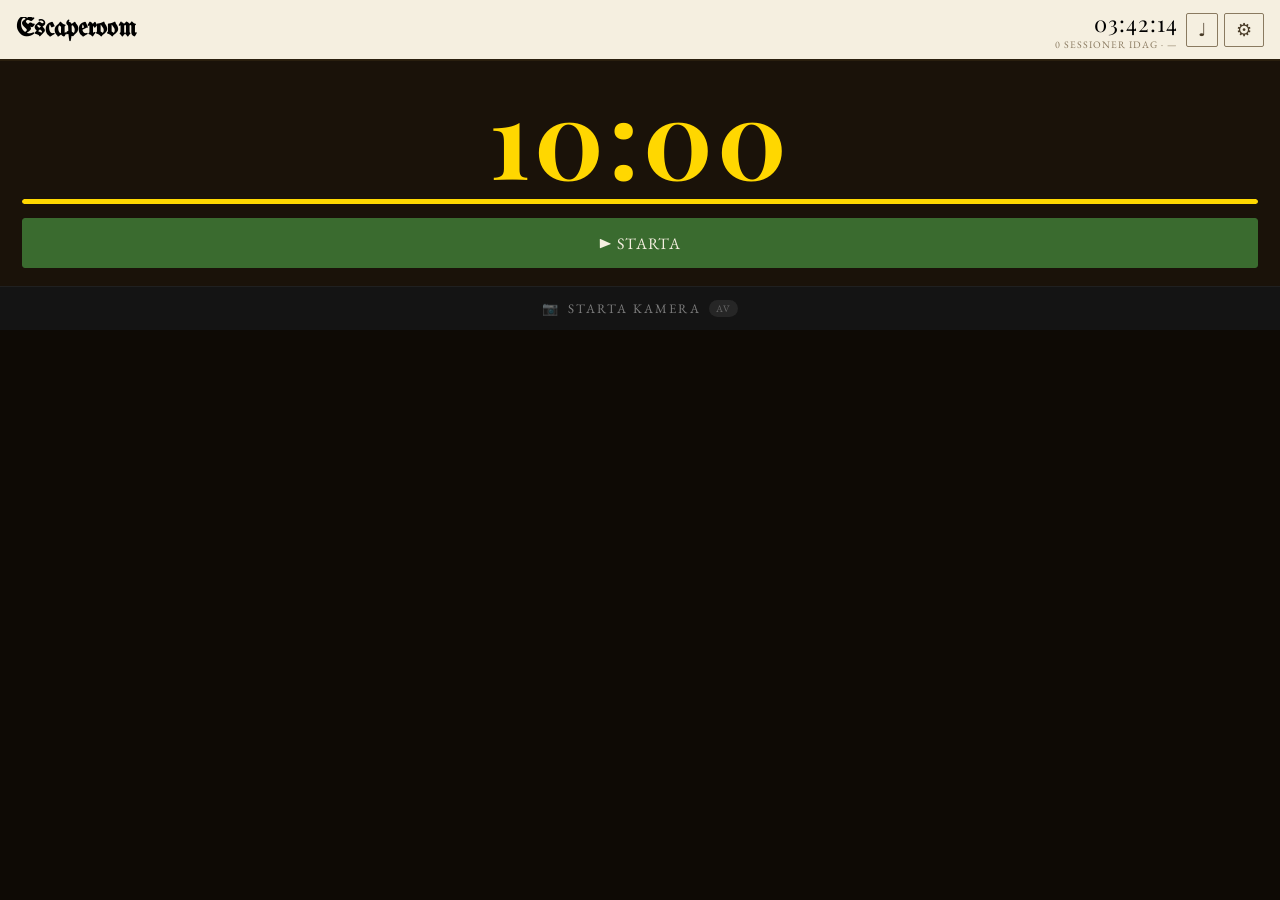
<file: escape.html>
<!DOCTYPE html>
<html lang="sv">
<head>
<meta charset="UTF-8">
<meta name="viewport" content="width=device-width, initial-scale=1.0, user-scalable=no">
<meta name="apple-mobile-web-app-capable" content="yes">
<meta name="apple-mobile-web-app-status-bar-style" content="black-translucent">
<title>Spelvärd — Korpen</title>
<link href="https://fonts.googleapis.com/css2?family=UnifrakturMaguntia&family=Playfair+Display:ital,wght@0,400;0,700;1,400&family=EB+Garamond:ital,wght@0,400;0,600;1,400&display=swap" rel="stylesheet">
<style>
:root {
  --paper: #f5efe0;
  --ink: #1a1209;
  --ink-muted: #4a3c28;
  --ink-faint: #8a7a60;
  --red: #8b1a1a;
  --border: #2a1f0e;
  --bg: #0e0a05;
  --green: #3a6b2f;
  --gold: #ffd700;
}
* { box-sizing: border-box; margin: 0; padding: 0; -webkit-tap-highlight-color: transparent; }
html, body { height: 100%; width: 100%; overflow: hidden; background: var(--bg); font-family: 'EB Garamond', serif; }

.app {
  height: 100vh; height: 100dvh;
  display: flex; flex-direction: column;
}

/* ── HEADER ──────────────────────────── */
.header {
  flex-shrink: 0; background: var(--paper);
  border-bottom: 2px double var(--border);
  padding: 8px 16px;
  display: flex; align-items: center; justify-content: space-between; gap: 8px;
}
.header h1 { font-family: 'UnifrakturMaguntia', cursive; font-size: clamp(16px, 4vw, 26px); line-height: 1; white-space: nowrap; overflow: hidden; text-overflow: ellipsis; }
.header p  { font-size: clamp(8px, 1.8vw, 11px); letter-spacing: 2px; text-transform: uppercase; color: var(--ink-muted); white-space: nowrap; overflow: hidden; text-overflow: ellipsis; }
.header-left { min-width: 0; flex: 1; }
.header-right { text-align: right; flex-shrink: 0; }
#live-clock  { font-family: 'Playfair Display', serif; font-size: clamp(16px, 3.5vw, 22px); letter-spacing: 1px; }
#stats-line  { font-size: clamp(8px, 1.6vw, 10px); letter-spacing: 1px; text-transform: uppercase; color: var(--ink-faint); }

/* ── TIMER ───────────────────────────── */
.timer-wrap {
  flex-shrink: 0; background: var(--ink);
  padding: clamp(12px, 3vw, 20px) clamp(14px, 4vw, 22px) clamp(10px, 2.5vw, 18px);
}
.timer-display {
  font-family: 'Playfair Display', serif;
  font-size: clamp(64px, 18vw, 108px); font-weight: 700; letter-spacing: 4px; line-height: 1;
  text-align: center; color: var(--gold); transition: color 0.4s;
}
.timer-wrap.warning .timer-display { color: #ffaa44; }
.timer-wrap.expired .timer-display {
  color: #fff; font-size: clamp(28px, 8vw, 48px); letter-spacing: 3px;
  animation: throb 0.8s ease-in-out infinite;
}
@keyframes throb { 0%,100%{opacity:1} 50%{opacity:.6} }

.timer-bar-outer { background: rgba(255,255,255,0.1); border-radius: 3px; height: 5px; margin: 10px 0 14px; overflow: hidden; }
.timer-bar-inner { height: 100%; background: var(--gold); border-radius: 3px; transition: width 1s linear, background 0.4s; }
.timer-wrap.warning .timer-bar-inner { background: #ffaa44; }

.timer-btns { display: flex; gap: 8px; flex-wrap: wrap; }
.tb {
  flex: 1; min-height: 50px;
  font-family: 'EB Garamond', serif; font-size: 14px;
  letter-spacing: 1px; text-transform: uppercase;
  border-radius: 3px; cursor: pointer;
  border: 1px solid rgba(255,255,255,0.18);
  background: rgba(255,255,255,0.09); color: var(--paper);
  transition: background 0.1s, transform 0.08s;
}
.tb:active { transform: scale(0.96); background: rgba(255,255,255,0.2); }
.tb.start  { background: var(--green); border-color: var(--green); font-size: 16px; }
.tb.ghost  { background: none; border-color: rgba(255,255,255,0.2); color: rgba(245,239,224,0.5); font-size: 13px; flex: none; padding: 0 18px; }
.tb.end    { background: var(--red); border-color: var(--red); }
.tb.pause  { background: rgba(255,200,0,0.15); border-color: rgba(255,200,0,0.35); color: #ffd; }

/* ── SCROLL ──────────────────────────── */
.scroll-area { flex: 1; overflow-y: auto; -webkit-overflow-scrolling: touch; }

/* ── CAMERA ──────────────────────────── */
.camera-wrap { background: #000; }
#cam-video { width: 100%; max-height: 290px; object-fit: cover; display: block; }
.cam-toggle {
  width: 100%; padding: 13px 16px; background: #141414;
  border: none; border-top: 1px solid rgba(255,255,255,0.05);
  color: rgba(255,255,255,0.45); font-family: 'EB Garamond', serif;
  font-size: 13px; letter-spacing: 2px; text-transform: uppercase;
  cursor: pointer; display: flex; align-items: center; justify-content: center; gap: 8px;
}
.cam-toggle:active { background: #1e1e1e; }
#cam-badge { font-size: 10px; letter-spacing: 1px; padding: 2px 7px; border-radius: 10px; background: rgba(255,255,255,0.08); color: rgba(255,255,255,0.3); }
#cam-badge.live { background: rgba(58,107,47,0.35); color: #8fca80; }


/* ── GEAR BTN (header) ───────────────── */
.gear-btn {
  flex-shrink: 0; background: none;
  border: 1px solid var(--ink-faint); border-radius: 2px;
  font-size: 18px; line-height: 1; padding: 7px 11px;
  cursor: pointer; color: var(--ink-muted); transition: background 0.1s;
  align-self: center;
}
.gear-btn:active  { background: rgba(0,0,0,0.08); }
.gear-btn.playing { color: var(--green); border-color: var(--green); }

/* ── VOLUME ROWS (setup) ─────────────── */
.setup-vol-row { align-items: center; margin-top: -4px; padding-left: 34px; }
.setup-vol-label { font-size: 11px; color: rgba(245,239,224,0.4); letter-spacing: 1px; text-transform: uppercase; min-width: 54px; flex-shrink: 0; }
.setup-vol-slider { flex: 1; accent-color: var(--gold); cursor: pointer; }
.setup-vol-pct { font-size: 11px; color: rgba(245,239,224,0.45); min-width: 36px; text-align: right; flex-shrink: 0; }

/* ── DURATION + TIMED INPUTS (setup) ─── */
.setup-dur-input, .setup-timed-min {
  background: rgba(255,255,255,0.08);
  border: 1px solid rgba(255,255,255,0.15); border-radius: 2px;
  font-family: 'Playfair Display', serif; font-weight: 700;
  color: var(--gold); text-align: center; padding: 6px 8px;
}
.setup-dur-input  { font-size: 28px; width: 74px; }
.setup-timed-min  { font-size: 18px; width: 56px; }
.setup-dur-input:focus, .setup-timed-min:focus { outline: 1px solid rgba(255,215,0,0.4); }

/* ── CLUES ───────────────────────────── */
.clues-wrap { background: var(--paper); padding: 16px 16px 40px; }
.clues-heading {
  font-family: 'Playfair Display', serif; font-size: 12px; font-weight: 700;
  letter-spacing: 3px; text-transform: uppercase; color: var(--ink-muted);
  border-bottom: 1px solid var(--ink-faint); padding-bottom: 6px; margin-bottom: 12px;
}
.clue-grid { display: grid; grid-template-columns: 1fr 1fr; gap: 8px; }
.clue-card {
  background: #eee8d5; border: 1px solid var(--ink-faint);
  border-radius: 4px; padding: 13px 12px 10px; cursor: pointer;
  text-align: left; position: relative;
  transition: background 0.1s, transform 0.08s;
  -webkit-user-select: none; user-select: none;
}
.clue-card:active  { transform: scale(0.97); background: #e0d8c0; }
.clue-card.sent    { background: #d0c8b8; border-color: #9a8a70; }
.clue-card.flash   { background: rgba(255,215,0,0.25); }
.clue-audio-dot    { position: absolute; top: 7px; right: 8px; font-size: 13px; color: var(--ink-faint); display: none; }
.clue-card.has-audio .clue-audio-dot { display: block; }
.clue-num { font-family: 'Playfair Display', serif; font-size: 22px; font-weight: 700; color: var(--red); line-height: 1; }
.clue-card.sent .clue-num { color: var(--ink-faint); }
.clue-lbl { font-size: 13px; color: var(--ink-muted); margin-top: 3px; line-height: 1.3; }
.clue-sent-txt { font-size: 10px; letter-spacing: 1px; text-transform: uppercase; color: var(--ink-faint); margin-top: 5px; }

/* ── AUDIO SETUP OVERLAY ─────────────── */
#audio-setup {
  position: fixed; inset: 0; z-index: 400;
  background: var(--bg); display: none; flex-direction: column;
}
.setup-header {
  background: var(--paper); border-bottom: 2px double var(--border);
  padding: 14px 18px; display: flex; align-items: center; justify-content: space-between;
  flex-shrink: 0;
}
.setup-header h2 { font-family: 'Playfair Display', serif; font-size: 18px; font-style: italic; }
.setup-close {
  background: none; border: 1px solid var(--ink-faint); border-radius: 2px;
  font-family: 'EB Garamond', serif; font-size: 13px; letter-spacing: 1px;
  text-transform: uppercase; color: var(--ink-muted); padding: 6px 14px; cursor: pointer;
}
.setup-scroll { flex: 1; overflow-y: auto; -webkit-overflow-scrolling: touch; padding: 16px; }

.setup-section {
  background: rgba(245,239,224,0.07);
  border: 1px solid rgba(245,239,224,0.12);
  border-radius: 4px; padding: 14px; margin-bottom: 12px;
}
.setup-section-title {
  font-family: 'Playfair Display', serif; font-size: 11px; font-weight: 700;
  letter-spacing: 3px; text-transform: uppercase; color: rgba(245,239,224,0.4);
  margin-bottom: 12px;
}
.setup-row { display: flex; align-items: center; gap: 10px; margin-bottom: 10px; }
.setup-row:last-child { margin-bottom: 0; }
.setup-num {
  font-family: 'Playfair Display', serif; font-size: 18px; font-weight: 700;
  color: var(--red); min-width: 24px; flex-shrink: 0;
}
.setup-label-input {
  flex: 1; background: rgba(255,255,255,0.08);
  border: 1px solid rgba(255,255,255,0.15); border-radius: 2px;
  font-family: 'EB Garamond', serif; font-size: 14px; color: var(--paper);
  padding: 7px 10px; min-width: 0;
}
.setup-label-input:focus { outline: 1px solid rgba(255,215,0,0.4); }
.setup-file-btn {
  flex-shrink: 0; padding: 7px 12px;
  background: rgba(255,255,255,0.07);
  border: 1px solid rgba(255,255,255,0.15); border-radius: 2px;
  font-family: 'EB Garamond', serif; font-size: 12px;
  letter-spacing: 1px; text-transform: uppercase;
  color: rgba(245,239,224,0.6); cursor: pointer; white-space: nowrap;
}
.setup-file-btn:active { background: rgba(255,255,255,0.18); }
.setup-file-btn.loaded { border-color: rgba(58,107,47,0.6); color: #8fca80; }
.setup-file-name {
  font-size: 11px; color: rgba(245,239,224,0.35);
  margin-top: 4px; overflow: hidden; text-overflow: ellipsis; white-space: nowrap;
}

/* ── COUNTDOWN OVERLAY ───────────────── */
#countdown-overlay {
  position: fixed; inset: 0; z-index: 500;
  background: rgba(14,10,5,0.97);
  display: none; flex-direction: column;
  align-items: center; justify-content: center;
}
#countdown-num {
  font-family: 'Playfair Display', serif;
  font-size: clamp(100px, 38vw, 220px); font-weight: 700; line-height: 1;
  color: var(--gold); will-change: transform, opacity;
}
#countdown-num.pop { animation: cdpop 0.85s cubic-bezier(0.22,1,0.36,1) forwards; }
@keyframes cdpop {
  0%   { transform: scale(1.6); opacity: 0; }
  25%  { transform: scale(0.92); opacity: 1; }
  100% { transform: scale(1); opacity: 1; }
}
#countdown-num.go { color: #fff; font-size: clamp(60px, 18vw, 110px); letter-spacing: 8px; animation: gopop 0.5s cubic-bezier(0.22,1,0.36,1) forwards; }
@keyframes gopop {
  0%   { transform: scale(1.3); opacity: 0; }
  100% { transform: scale(1); opacity: 1; }
}

/* ── LAST SESSION ────────────────────── */
.last-panel {
  padding: 16px 18px;
  border-bottom: 1px solid rgba(245,239,224,0.07);
}
.last-heading {
  font-family: 'Playfair Display', serif; font-size: 10px;
  letter-spacing: 3px; text-transform: uppercase;
  color: rgba(245,239,224,0.3); margin-bottom: 10px;
}
.last-outcome {
  font-family: 'Playfair Display', serif; font-size: 22px;
  font-style: italic; margin-bottom: 6px;
}
.last-outcome.escaped { color: #4a8c3f; }
.last-outcome.failed  { color: var(--red); }
.last-details { display: flex; gap: 18px; flex-wrap: wrap; }
.last-detail  { font-size: 13px; color: rgba(245,239,224,0.45); }

/* ── OUTCOME OVERLAY ─────────────────── */
#outcome-overlay {
  position: fixed; inset: 0; z-index: 300;
  background: rgba(14,10,5,0.93);
  display: none; flex-direction: column;
  align-items: center; justify-content: center;
  gap: 18px; padding: 24px;
}
#outcome-overlay h2 {
  font-family: 'Playfair Display', serif; font-size: 28px;
  color: var(--paper); font-style: italic; text-align: center;
}
.outcome-row { display: flex; gap: 14px; flex-wrap: wrap; justify-content: center; }
.outcome-btn {
  min-width: 160px; padding: 18px 20px;
  font-family: 'EB Garamond', serif; font-size: 15px;
  letter-spacing: 2px; text-transform: uppercase;
  border-radius: 4px; cursor: pointer; border: none; transition: opacity 0.1s;
}
.outcome-btn:active { opacity: 0.8; }
.outcome-btn.escaped { background: var(--green); color: var(--paper); }
.outcome-btn.failed  { background: var(--red);   color: var(--paper); }
.outcome-cancel {
  background: none; border: 1px solid rgba(245,239,224,0.2); border-radius: 3px;
  font-family: 'EB Garamond', serif; font-size: 13px; letter-spacing: 2px;
  text-transform: uppercase; color: rgba(245,239,224,0.4); padding: 10px 28px; cursor: pointer;
}
.outcome-cancel:active { background: rgba(255,255,255,0.08); }

/* ── TOAST ───────────────────────────── */
#toast {
  position: fixed; bottom: 20px; left: 50%;
  transform: translateX(-50%) translateY(80px);
  background: var(--ink); color: var(--paper);
  font-family: 'EB Garamond', serif; font-size: 14px; letter-spacing: 1px;
  padding: 10px 22px; border-radius: 3px; transition: transform 0.22s;
  pointer-events: none; z-index: 600; white-space: nowrap;
}
#toast.show { transform: translateX(-50%) translateY(0); }
</style>
</head>
<body>

<div class="app">

  <!-- HEADER -->
  <header class="header">
    <div class="header-left">
      <h1 id="hdr-title-el">Escaperoom</h1>
      <p id="hdr-sub-el"></p>
    </div>
    <div class="header-right">
      <div id="live-clock"></div>
      <div id="stats-line"></div>
    </div>
    <div style="display:flex;gap:6px">
      <button class="gear-btn" id="bg-btn" onclick="toggleBgMusic()" title="Bakgrundsmusik">♩</button>
      <button class="gear-btn" onclick="openSetup()" title="Inställningar">⚙</button>
    </div>
  </header>

  <!-- TIMER -->
  <div class="timer-wrap" id="timer-wrap">
    <div class="timer-display" id="timer-display">10:00</div>
    <div class="timer-bar-outer"><div class="timer-bar-inner" id="timer-bar" style="width:100%"></div></div>
    <div class="timer-btns">
      <!-- Pre-session -->
      <div id="pre-btns" style="display:flex;gap:8px;width:100%">
        <button class="tb start" onclick="beginCountdown()">▶ Starta</button>
      </div>
      <!-- Active session -->
      <div id="active-btns" style="display:none;gap:8px;width:100%;flex-wrap:wrap">
        <button class="tb pause" id="pause-btn" onclick="togglePause()">⏸ Pausa</button>
        <button class="tb" onclick="addTime(2)">+2 min</button>
        <button class="tb" onclick="addTime(5)">+5 min</button>
        <button class="tb end" onclick="confirmEnd()">✓ Avsluta</button>
      </div>
    </div>
  </div>

  <!-- SCROLL AREA -->
  <div class="scroll-area">

    <!-- KAMERA -->
    <div class="camera-wrap">
      <video id="cam-video" autoplay playsinline muted style="display:none"></video>
      <button class="cam-toggle" onclick="toggleCamera()">
        <span>📷</span>
        <span id="cam-lbl">Starta kamera</span>
        <span id="cam-badge">AV</span>
      </button>
    </div>

    <!-- SENASTE SPELET -->
    <div id="last-session-wrap"></div>

    <!-- LEDTRÅDAR -->
    <div class="clues-wrap" id="clues-wrap" style="display:none">
      <div class="clues-heading">Ledtrådar</div>
      <div class="clue-grid" id="clue-grid"></div>
    </div>

  </div>
</div>

<!-- AUDIO SETUP OVERLAY -->
<div id="audio-setup">
  <div class="setup-header">
    <h2>Ljud &amp; ledtrådar</h2>
    <button class="setup-close" onclick="closeSetup()">Klar</button>
  </div>
  <div class="setup-scroll">

    <!-- Rubrik -->
    <div class="setup-section">
      <div class="setup-section-title">Rubrik</div>
      <div class="setup-row">
        <input class="setup-label-input" id="hdr-title" placeholder="Titel…" maxlength="40"
          oninput="document.querySelector('.header h1').textContent=this.value||'Spelvärd';saveHeader()">
      </div>
      <div class="setup-row">
        <input class="setup-label-input" id="hdr-sub" placeholder="Undertitel…" maxlength="60"
          oninput="document.querySelector('.header p').textContent=this.value;saveHeader()">
      </div>
    </div>

    <!-- Speltid -->
    <div class="setup-section">
      <div class="setup-section-title">Speltid</div>
      <div class="setup-row" style="align-items:center;gap:12px">
        <input type="number" id="dur-input" class="setup-dur-input" min="1" max="99" value="10"
          oninput="setDuration(+this.value)">
        <span style="font-size:14px;color:rgba(245,239,224,0.5);letter-spacing:1px;text-transform:uppercase">minuter</span>
      </div>
    </div>

    <!-- Bakgrundsmusik -->
    <div class="setup-section">
      <div class="setup-section-title">Bakgrundsmusik</div>
      <div class="setup-row">
        <div style="flex:1">
          <button class="setup-file-btn" id="bg-pick-btn" onclick="pickBgMusic()" style="width:100%">Välj ljudfil…</button>
          <div class="setup-file-name" id="bg-file-name">Ej vald</div>
        </div>
      </div>
      <div class="setup-row setup-vol-row">
        <span class="setup-vol-label">Volym</span>
        <input type="range" class="setup-vol-slider" id="bg-vol-slider" min="0" max="100" value="80"
          oninput="bgAudio.volume=bgVolume=this.value/100;document.getElementById('bg-vol-pct').textContent=this.value+'%';saveVolumes()">
        <span class="setup-vol-pct" id="bg-vol-pct">80%</span>
      </div>
    </div>

    <!-- Startljud -->
    <div class="setup-section">
      <div class="setup-section-title">Startljud</div>
      <div class="setup-row">
        <div style="flex:1">
          <button class="setup-file-btn" id="start-pick-btn" onclick="pickStartSound()" style="width:100%">Välj ljudfil…</button>
          <div class="setup-file-name" id="start-file-name">Ej vald</div>
        </div>
      </div>
      <div class="setup-row setup-vol-row">
        <span class="setup-vol-label">Volym</span>
        <input type="range" class="setup-vol-slider" id="start-vol-slider" min="0" max="100" value="100"
          oninput="startAudio.volume=startVolume=this.value/100;document.getElementById('start-vol-pct').textContent=this.value+'%';saveVolumes()">
        <span class="setup-vol-pct" id="start-vol-pct">100%</span>
      </div>
    </div>

    <!-- Tidsinställda ljud -->
    <div class="setup-section">
      <div class="setup-section-title">Tidsinställda ljud</div>
      <div id="setup-timed"></div>
    </div>

    <!-- Ledtrådar -->
    <div class="setup-section">
      <div class="setup-section-title">Ledtrådar</div>
      <div id="setup-clues"></div>
    </div>

  </div>
</div>

<!-- NEDRÄKNING -->
<div id="countdown-overlay">
  <div id="countdown-num"></div>
</div>

<!-- UTFALL -->
<div id="outcome-overlay">
  <h2>Klarade gruppen?</h2>
  <div class="outcome-row">
    <button class="outcome-btn escaped" onclick="endSession('escaped')">Ja — de tog sig ut!</button>
    <button class="outcome-btn failed"  onclick="endSession('failed')">Nej — misslyckades</button>
  </div>
  <button class="outcome-cancel" onclick="cancelEnd()">Avbryt</button>
</div>

<div id="toast"></div>

<!-- Dolda file inputs -->
<input type="file" id="bg-input"    accept=".mp3,.m4a,.aac,.wav,.ogg,.flac,.opus,.aiff" style="display:none">
<input type="file" id="start-input" accept=".mp3,.m4a,.aac,.wav,.ogg,.flac,.opus,.aiff" style="display:none">
<input type="file" id="clue-input"  accept=".mp3,.m4a,.aac,.wav,.ogg,.flac,.opus,.aiff" style="display:none">
<input type="file" id="timed-input" accept=".mp3,.m4a,.aac,.wav,.ogg,.flac,.opus,.aiff" style="display:none">

<script>
// ── KONSTANTER ───────────────────────────────────
const WARN_MS      =  3 * 60 * 1000;
const N_CLUES      = 5;
const N_TIMED      = 3;
const STATS_KEY    = 'korpen_escape_stats_v2';
const LABELS_KEY   = 'korpen_escape_labels_v2';
const DURATION_KEY = 'korpen_escape_duration_v1';
const TIMED_KEY    = 'korpen_timed_v1';
const LAST_KEY     = 'korpen_escape_last_v1';

let durationMin  = 10;
let lastSession  = (() => { try { return JSON.parse(localStorage.getItem(LAST_KEY)); } catch(e) {} return null; })();

// ── STATE ────────────────────────────────────────
let running = false, paused = false;
let pausedMs = 0, resumedAt = null, extraMs = 0;
let timerIv = null, warnedAt3 = false;
let camStream = null;

const bgAudio = new Audio();
bgAudio.loop   = true;
bgAudio.volume = 0.8;
let bgReady    = false;
let bgFileName = null;

const startAudio = new Audio();
let startReady   = false;
let startVolume  = 1.0;
let startFileName = null;

const clueAudios   = Array.from({length: N_CLUES}, () => new Audio());
const clueSent     = Array(N_CLUES).fill(false);
let clueFileNames  = Array(N_CLUES).fill(null);
let _cluePickTarget = -1;

let bgVolume    = 0.8;
let clueVolumes = Array(N_CLUES).fill(1.0);

const timedCues = Array.from({ length: N_TIMED }, () => ({
  audio: new Audio(), ready: false, fileName: null, volume: 1.0, minLeft: 0, fired: false
}));
let _timedPickTarget = -1;

let clueLabels = (() => {
  try {
    const s = JSON.parse(localStorage.getItem(LABELS_KEY));
    if (Array.isArray(s) && s.length >= N_CLUES) return s.slice(0, N_CLUES);
  } catch(e) {}
  return null;
})() || ['Tidningsdatum','Direktörens namn','Annons sida 3','Redaktörens initialer','Dödsannonsen'];

let stats = (() => {
  try {
    const s = JSON.parse(localStorage.getItem(STATS_KEY) || '{}');
    const today = new Date().toISOString().slice(0,10);
    return s.date === today ? s : { date: today, sessions: 0, escaped: 0 };
  } catch(e) { return { date: new Date().toISOString().slice(0,10), sessions: 0, escaped: 0 }; }
})();

// ── UTILS ─────────────────────────────────────────
const VOLUMES_KEY = 'korpen_escape_volumes_v1';
const HEADER_KEY  = 'korpen_escape_header_v1';
function saveHeader() {
  localStorage.setItem(HEADER_KEY, JSON.stringify({
    title: document.getElementById('hdr-title-el').textContent,
    sub:   document.getElementById('hdr-sub-el').textContent
  }));
}
function loadHeader() {
  try {
    const h = JSON.parse(localStorage.getItem(HEADER_KEY));
    if (!h) return;
    if (h.title !== undefined) document.getElementById('hdr-title-el').textContent = h.title || 'Escaperoom';
    if (h.sub   !== undefined) document.getElementById('hdr-sub-el').textContent = h.sub;
  } catch(e) {}
}
function saveStats()  { localStorage.setItem(STATS_KEY,  JSON.stringify(stats)); }
function saveLabels() { localStorage.setItem(LABELS_KEY, JSON.stringify(clueLabels)); }
function saveVolumes() {
  localStorage.setItem(VOLUMES_KEY, JSON.stringify({ bg: bgVolume, start: startVolume, clues: clueVolumes }));
}
function loadVolumes() {
  try {
    const v = JSON.parse(localStorage.getItem(VOLUMES_KEY));
    if (!v) return;
    if (typeof v.bg    === 'number') { bgVolume    = v.bg;    bgAudio.volume    = v.bg; }
    if (typeof v.start === 'number') { startVolume = v.start; startAudio.volume = v.start; }
    if (Array.isArray(v.clues)) v.clues.forEach((vol, i) => {
      if (i < N_CLUES && typeof vol === 'number') { clueVolumes[i] = vol; clueAudios[i].volume = vol; }
    });
  } catch(e) {}
}
function saveTimedSettings() {
  localStorage.setItem(TIMED_KEY, JSON.stringify(
    timedCues.map(c => ({ minLeft: c.minLeft, volume: c.volume }))
  ));
}
function loadTimedSettings() {
  try {
    const data = JSON.parse(localStorage.getItem(TIMED_KEY));
    if (!Array.isArray(data)) return;
    data.forEach((d, i) => {
      if (i >= N_TIMED) return;
      if (typeof d.minLeft === 'number') timedCues[i].minLeft = d.minLeft;
      if (typeof d.volume  === 'number') { timedCues[i].volume = d.volume; timedCues[i].audio.volume = d.volume; }
    });
  } catch(e) {}
}
function loadDuration() {
  const v = parseInt(localStorage.getItem(DURATION_KEY), 10);
  if (v > 0) { durationMin = v; document.getElementById('timer-display').textContent = fmtMs(durationMin * 60000); }
}
function setDuration(min) {
  min = Math.max(1, Math.min(99, Math.round(min) || 1));
  durationMin = min;
  localStorage.setItem(DURATION_KEY, min);
  if (!running) {
    document.getElementById('timer-display').textContent = fmtMs(durationMin * 60000);
    document.getElementById('timer-bar').style.width = '100%';
  }
  const inp = document.getElementById('dur-input');
  if (inp) inp.value = min;
}

// ── INDEXEDDB (ljudfiler) ──────────────────────────
let _db = null;
function dbOpen() {
  return new Promise((res, rej) => {
    if (_db) { res(_db); return; }
    const req = indexedDB.open('korpen_audio_v1', 1);
    req.onupgradeneeded = e => e.target.result.createObjectStore('files');
    req.onsuccess = e => { _db = e.target.result; res(_db); };
    req.onerror   = e => rej(e.target.error);
  });
}
async function dbSave(key, file) {
  try {
    const buf = await file.arrayBuffer();
    const db  = await dbOpen();
    await new Promise((res, rej) => {
      const req = db.transaction('files','readwrite').objectStore('files')
                    .put({ buf, name: file.name, type: file.type }, key);
      req.onsuccess = res; req.onerror = rej;
    });
  } catch(e) {}
}
async function dbLoad(key) {
  try {
    const db = await dbOpen();
    return await new Promise(res => {
      const req = db.transaction('files').objectStore('files').get(key);
      req.onsuccess = e => res(e.target.result || null);
      req.onerror   = () => res(null);
    });
  } catch(e) { return null; }
}
async function loadSavedAudio() {
  const bgData = await dbLoad('bg');
  if (bgData) {
    bgAudio.src = URL.createObjectURL(new Blob([bgData.buf], { type: bgData.type }));
    bgAudio.load();
    bgReady = true; bgFileName = bgData.name.replace(/\.[^.]+$/, '');
    document.getElementById('bg-file-name').textContent = bgFileName;
    document.getElementById('bg-pick-btn').classList.add('loaded');
    document.getElementById('bg-pick-btn').textContent = '✓ ' + bgFileName;
    bgAudio.play().catch(() => {});
  }
  const startData = await dbLoad('start');
  if (startData) {
    startAudio.src = URL.createObjectURL(new Blob([startData.buf], { type: startData.type }));
    startAudio.load();
    startReady = true; startFileName = startData.name.replace(/\.[^.]+$/, '');
    document.getElementById('start-file-name').textContent = startFileName;
    document.getElementById('start-pick-btn').classList.add('loaded');
    document.getElementById('start-pick-btn').textContent = '✓ ' + startFileName;
  }
  for (let i = 0; i < N_CLUES; i++) {
    const data = await dbLoad('clue-' + i);
    if (data) {
      clueAudios[i].src = URL.createObjectURL(new Blob([data.buf], { type: data.type }));
      clueAudios[i].load(); clueFileNames[i] = data.name;
    }
  }
  for (let i = 0; i < N_TIMED; i++) {
    const data = await dbLoad('timed-' + i);
    if (data) {
      timedCues[i].audio.src = URL.createObjectURL(new Blob([data.buf], { type: data.type }));
      timedCues[i].audio.load();
      timedCues[i].ready = true; timedCues[i].fileName = data.name;
    }
  }
  renderClues();
}

function esc(s) {
  return String(s).replace(/&/g,'&amp;').replace(/</g,'&lt;').replace(/>/g,'&gt;').replace(/"/g,'&quot;');
}
function fmtMs(ms) {
  const s = Math.ceil(ms / 1000);
  return Math.floor(s / 60) + ':' + String(s % 60).padStart(2,'0');
}

let _toastT = null;
function toast(msg, dur = 2600) {
  const el = document.getElementById('toast');
  el.textContent = msg; el.classList.add('show');
  clearTimeout(_toastT);
  _toastT = setTimeout(() => el.classList.remove('show'), dur);
}

function beep(freq = 440, dur = 0.18, vol = 0.3) {
  try {
    const ctx = new (window.AudioContext || window.webkitAudioContext)();
    const o = ctx.createOscillator(), g = ctx.createGain();
    o.connect(g); g.connect(ctx.destination);
    o.frequency.value = freq;
    g.gain.setValueAtTime(vol, ctx.currentTime);
    g.gain.exponentialRampToValueAtTime(0.001, ctx.currentTime + dur);
    o.start(); o.stop(ctx.currentTime + dur);
  } catch(e) {}
}
function playAlarm() {
  let i = 0;
  const iv = setInterval(() => { beep(880, 0.14, 0.45); if (++i >= 6) clearInterval(iv); }, 225);
}

// ── COUNTDOWN ─────────────────────────────────────
function beginCountdown() {
  const overlay = document.getElementById('countdown-overlay');
  const num     = document.getElementById('countdown-num');
  overlay.style.display = 'flex';

  const steps = [
    { text: '3', freq: 440, cls: ''   },
    { text: '2', freq: 554, cls: ''   },
    { text: '1', freq: 659, cls: ''   },
    { text: 'GÅ', freq: 880, cls: 'go' },
  ];
  let i = 0;

  function step() {
    const s = steps[i];
    num.className = '';
    num.textContent = s.text;
    // Force reflow so animation re-triggers
    void num.offsetWidth;
    num.className = s.cls || 'pop';
    i++;
    if (i < steps.length) {
      setTimeout(step, 1000);
    } else {
      setTimeout(() => {
        overlay.style.display = 'none';
        launchSession();
      }, 650);
    }
  }
  step();
}

// ── SESSION ───────────────────────────────────────
function launchSession() {
  pausedMs = 0; extraMs = 0; resumedAt = Date.now();
  running = true; paused = false; warnedAt3 = false;
  clueSent.fill(false);

  document.getElementById('pre-btns').style.display    = 'none';
  document.getElementById('active-btns').style.display = 'flex';
  document.getElementById('clues-wrap').style.display      = 'block';
  document.getElementById('last-session-wrap').innerHTML   = '';

  timedCues.forEach(c => { c.fired = false; });
  if (startReady) { startAudio.currentTime = 0; startAudio.play().catch(() => {}); }

  requestWakeLock();
  renderClues();
  timerIv = setInterval(tick, 500);
}

function elapsed()   { return paused ? pausedMs : (running ? pausedMs + Date.now() - resumedAt : 0); }
function totalMs()   { return durationMin * 60000 + extraMs; }
function remaining() { return Math.max(0, totalMs() - elapsed()); }

function tick() {
  if (!running || paused) return;
  const rem = remaining(), total = totalMs();
  const pct  = (rem / total) * 100;
  const warn = rem < WARN_MS && rem > 0;

  const wrap = document.getElementById('timer-wrap');
  const disp = document.getElementById('timer-display');
  const bar  = document.getElementById('timer-bar');

  if (rem <= 0) {
    wrap.className   = 'timer-wrap expired';
    disp.textContent = 'TIDSSLUT';
    bar.style.width  = '0%';
    clearInterval(timerIv);
    playAlarm();
    toast('Tidsslut!', 5000);
    return;
  }
  if (warn && !warnedAt3) { warnedAt3 = true; beep(440, 0.3, 0.35); toast('3 minuter kvar!'); }
  timedCues.forEach(cue => {
    if (cue.ready && !cue.fired && cue.minLeft > 0 && rem <= cue.minLeft * 60000) {
      cue.fired = true; cue.audio.currentTime = 0; cue.audio.play().catch(() => {});
    }
  });

  wrap.className   = 'timer-wrap' + (warn ? ' warning' : '');
  disp.textContent = fmtMs(rem);
  bar.style.width  = pct.toFixed(1) + '%';
}

function togglePause() {
  if (!running) return;
  if (paused) {
    resumedAt = Date.now(); paused = false;
    document.getElementById('pause-btn').textContent = '⏸ Pausa';
  } else {
    pausedMs = elapsed(); paused = true;
    document.getElementById('pause-btn').textContent = '▶ Fortsätt';
    startAudio.pause();
    clueAudios.forEach(a => a.pause());
    timedCues.forEach(c => c.audio.pause());
  }
}

function addTime(min) { extraMs += min * 60 * 1000; toast(`+${min} min tillagda`); }

function confirmEnd() {
  if (running && !paused) { pausedMs = elapsed(); paused = true; }
  clearInterval(timerIv); timerIv = null;
  startAudio.pause(); startAudio.currentTime = 0;
  clueAudios.forEach(a => { a.pause(); a.currentTime = 0; });
  timedCues.forEach(c => { c.audio.pause(); c.audio.currentTime = 0; });
  document.getElementById('outcome-overlay').style.display = 'flex';
}

function cancelEnd() {
  document.getElementById('outcome-overlay').style.display = 'none';
  if (running) {
    resumedAt = Date.now(); paused = false;
    document.getElementById('pause-btn').textContent = '⏸ Pausa';
    timerIv = setInterval(tick, 500);
  }
}

function endSession(outcome) {
  const timeLeftMs  = remaining();
  const cluesUsed   = clueSent.filter(Boolean).length;

  document.getElementById('outcome-overlay').style.display = 'none';
  stats.sessions++;
  if (outcome === 'escaped') stats.escaped++;
  saveStats(); renderStats();
  beep(outcome === 'escaped' ? 880 : 330, 0.25, 0.3);
  toast(outcome === 'escaped' ? 'Grattis — de tog sig ut!' : 'Sessionen avslutad.');

  lastSession = { outcome, timeLeftMs, cluesUsed, cluesTotal: clueSent.filter((_,i) => !!clueAudios[i].src).length };
  localStorage.setItem(LAST_KEY, JSON.stringify(lastSession));

  running = false; paused = false; pausedMs = 0; extraMs = 0;
  clearInterval(timerIv); timerIv = null; releaseWakeLock();

  document.getElementById('timer-wrap').className      = 'timer-wrap';
  document.getElementById('timer-display').textContent = fmtMs(durationMin * 60000);
  document.getElementById('timer-bar').style.width     = '100%';
  document.getElementById('active-btns').style.display = 'none';
  document.getElementById('pre-btns').style.display    = 'flex';
  document.getElementById('clues-wrap').style.display  = 'none';
  clueSent.fill(false); renderClues();
  renderLastSession();
}

function renderLastSession() {
  const wrap = document.getElementById('last-session-wrap');
  if (!lastSession) { wrap.innerHTML = ''; return; }
  const { outcome, timeLeftMs, cluesUsed, cluesTotal } = lastSession;
  const escaped  = outcome === 'escaped';
  const timeStr  = timeLeftMs > 0 ? fmtMs(timeLeftMs) + ' kvar' : 'Tidsslut';
  const clueStr  = cluesTotal > 0
    ? `${cluesUsed} av ${cluesTotal} ledtråd${cluesTotal !== 1 ? 'ar' : ''}`
    : `${cluesUsed} ledtråd${cluesUsed !== 1 ? 'ar' : ''}`;
  wrap.innerHTML = `
    <div class="last-panel">
      <div class="last-heading">Senaste spelet</div>
      <div class="last-outcome ${escaped ? 'escaped' : 'failed'}">${escaped ? '✓ Klarade sig' : '✗ Misslyckades'}</div>
      <div class="last-details">
        <span class="last-detail">${timeStr}</span>
        <span class="last-detail">${clueStr}</span>
      </div>
    </div>`;
}

// ── KAMERA ────────────────────────────────────────
async function toggleCamera() {
  if (camStream) {
    camStream.getTracks().forEach(t => t.stop()); camStream = null;
    document.getElementById('cam-video').style.display = 'none';
    document.getElementById('cam-lbl').textContent     = 'Starta kamera';
    document.getElementById('cam-badge').textContent   = 'AV';
    document.getElementById('cam-badge').classList.remove('live');
    return;
  }
  try {
    camStream = await navigator.mediaDevices.getUserMedia({
      video: { facingMode: { ideal: 'environment' }, width: { ideal: 1280 } }
    });
    const v = document.getElementById('cam-video');
    v.srcObject = camStream; v.style.display = 'block';
    await v.play();
    document.getElementById('cam-lbl').textContent   = 'Stäng kamera';
    document.getElementById('cam-badge').textContent = 'LIVE';
    document.getElementById('cam-badge').classList.add('live');
  } catch(e) { toast('Kamera ej tillgänglig'); }
}

// ── MUSIK ─────────────────────────────────────────
function pickBgMusic() { document.getElementById('bg-input').click(); }

function toggleBgMusic() {
  if (!bgReady) { toast('Ingen bakgrundsmusik laddad'); return; }
  if (bgAudio.paused) bgAudio.play().catch(() => {});
  else bgAudio.pause();
}
function updateBgBtn() {
  const btn = document.getElementById('bg-btn');
  if (!btn) return;
  btn.textContent = bgAudio.paused ? '♩' : '♫';
  btn.classList.toggle('playing', !bgAudio.paused);
}
bgAudio.addEventListener('play',  updateBgBtn);
bgAudio.addEventListener('pause', updateBgBtn);

document.getElementById('bg-input').addEventListener('change', e => {
  const f = e.target.files[0]; if (!f) return;
  bgAudio.src = URL.createObjectURL(f); bgAudio.load();
  bgReady = true; bgFileName = f.name.replace(/\.[^.]+$/, '');
  document.getElementById('bg-file-name').textContent = bgFileName;
  document.getElementById('bg-pick-btn').classList.add('loaded');
  document.getElementById('bg-pick-btn').textContent = '✓ ' + bgFileName;
  bgAudio.play().catch(() => {});
  dbSave('bg', f);
});

document.getElementById('start-input').addEventListener('change', e => {
  const f = e.target.files[0]; if (!f) return;
  startAudio.src = URL.createObjectURL(f); startAudio.load();
  startReady = true; startFileName = f.name.replace(/\.[^.]+$/, '');
  document.getElementById('start-file-name').textContent = startFileName;
  document.getElementById('start-pick-btn').classList.add('loaded');
  document.getElementById('start-pick-btn').textContent = '✓ ' + startFileName;
  dbSave('start', f);
  e.target.value = '';
});


// ── AUDIO SETUP ───────────────────────────────────
function pickStartSound() { document.getElementById('start-input').click(); }

function openSetup() {
  renderSetupClues();
  renderSetupTimedCues();
  const bv = Math.round(bgVolume * 100);
  document.getElementById('bg-vol-slider').value = bv;
  document.getElementById('bg-vol-pct').textContent = bv + '%';
  const sv = Math.round(startVolume * 100);
  document.getElementById('start-vol-slider').value = sv;
  document.getElementById('start-vol-pct').textContent = sv + '%';
  document.getElementById('dur-input').value = durationMin;
  document.getElementById('hdr-title').value = document.getElementById('hdr-title-el').textContent;
  document.getElementById('hdr-sub').value   = document.getElementById('hdr-sub-el').textContent;
  document.getElementById('audio-setup').style.display = 'flex';
}
function closeSetup() {
  // Spara etiketter från inputs
  document.querySelectorAll('#setup-clues .setup-label-input').forEach((inp, i) => {
    if (inp.value.trim()) clueLabels[i] = inp.value.trim();
  });
  saveLabels();
  renderClues();
  document.getElementById('audio-setup').style.display = 'none';
}

function renderSetupClues() {
  const wrap = document.getElementById('setup-clues');
  wrap.innerHTML = clueLabels.map((lbl, i) => {
    const volPct = Math.round(clueVolumes[i] * 100);
    return `
    <div class="setup-row">
      <div class="setup-num">${i + 1}</div>
      <input class="setup-label-input" value="${esc(lbl)}" placeholder="Ledtrådsbeskrivning…" maxlength="40">
      <button class="setup-file-btn${clueFileNames[i] ? ' loaded' : ''}" onclick="pickClueFile(${i})">
        ${clueFileNames[i] ? '✓ ' + esc(clueFileNames[i].replace(/\.[^.]+$/, '')) : 'Välj ljud'}
      </button>
    </div>
    <div class="setup-row setup-vol-row">
      <span class="setup-vol-label">Volym</span>
      <input type="range" class="setup-vol-slider" min="0" max="100" value="${volPct}"
        oninput="clueAudios[${i}].volume=clueVolumes[${i}]=this.value/100;this.nextElementSibling.textContent=this.value+'%';saveVolumes()">
      <span class="setup-vol-pct">${volPct}%</span>
    </div>`;
  }).join('');
}

function renderSetupTimedCues() {
  const wrap = document.getElementById('setup-timed');
  wrap.innerHTML = timedCues.map((cue, i) => {
    const volPct   = Math.round(cue.volume * 100);
    const shortName = cue.fileName ? cue.fileName.replace(/\.[^.]+$/, '') : null;
    return `
    <div class="setup-row">
      <span class="setup-vol-label">Vid</span>
      <input type="number" class="setup-timed-min" min="0" max="99" value="${cue.minLeft || ''}"
        placeholder="—" oninput="timedCues[${i}].minLeft=+this.value||0;saveTimedSettings()">
      <span style="font-size:12px;color:rgba(245,239,224,0.4);letter-spacing:1px;text-transform:uppercase;flex-shrink:0">min kvar</span>
      <button class="setup-file-btn${cue.ready ? ' loaded' : ''}" style="flex:1;min-width:0" onclick="pickTimedFile(${i})">
        ${shortName ? '✓ ' + esc(shortName) : 'Välj ljud'}
      </button>
    </div>
    <div class="setup-row setup-vol-row">
      <span class="setup-vol-label">Volym</span>
      <input type="range" class="setup-vol-slider" min="0" max="100" value="${volPct}"
        oninput="timedCues[${i}].audio.volume=timedCues[${i}].volume=this.value/100;this.nextElementSibling.textContent=this.value+'%';saveTimedSettings()">
      <span class="setup-vol-pct">${volPct}%</span>
    </div>`;
  }).join('');
}

function pickTimedFile(i) {
  _timedPickTarget = i;
  document.getElementById('timed-input').click();
}

document.getElementById('timed-input').addEventListener('change', e => {
  const f = e.target.files[0]; if (!f) return;
  const i = _timedPickTarget; if (i < 0) return;
  timedCues[i].audio.src = URL.createObjectURL(f); timedCues[i].audio.load();
  timedCues[i].ready = true; timedCues[i].fileName = f.name;
  dbSave('timed-' + i, f);
  renderSetupTimedCues();
  toast(`Tidsinställt ljud ${i + 1}: ${f.name.replace(/\.[^.]+$/, '')}`);
  e.target.value = '';
});

function pickClueFile(i) {
  _cluePickTarget = i;
  document.getElementById('clue-input').click();
}

document.getElementById('clue-input').addEventListener('change', e => {
  const f = e.target.files[0]; if (!f) return;
  const i = _cluePickTarget; if (i < 0) return;
  clueAudios[i].src = URL.createObjectURL(f); clueAudios[i].load();
  clueFileNames[i]  = f.name;
  dbSave('clue-' + i, f);
  // Uppdatera knappen i setup
  const btns = document.querySelectorAll('#setup-clues .setup-file-btn');
  if (btns[i]) {
    btns[i].textContent = '✓ ' + f.name.replace(/\.[^.]+$/, '');
    btns[i].classList.add('loaded');
  }
  toast(`Ledtråd ${i + 1}: ${f.name.replace(/\.[^.]+$/, '')}`);
  // Nollställ så nästa pick fungerar
  e.target.value = '';
});

// ── LEDTRÅDAR ─────────────────────────────────────
function renderClues() {
  const grid = document.getElementById('clue-grid');
  grid.innerHTML = clueLabels
    .map((lbl, i) => ({ lbl, i }))
    .filter(({ i }) => !!clueAudios[i].src)
    .map(({ lbl, i }) => `
      <button class="clue-card has-audio${clueSent[i] ? ' sent' : ''}"
        id="clue-${i}" onclick="clueClick(${i})">
        <span class="clue-audio-dot">♪</span>
        <div class="clue-num">${i + 1}</div>
        <div class="clue-lbl">${esc(lbl)}</div>
        ${clueSent[i] ? '<div class="clue-sent-txt">Skickad</div>' : ''}
      </button>`)
    .join('');
}

function clueClick(i) {
  if (clueAudios[i].src) {
    clueAudios[i].currentTime = 0;
    clueAudios[i].play().catch(() => {});
    const el = document.getElementById(`clue-${i}`);
    if (el) { el.classList.add('flash'); setTimeout(() => el?.classList.remove('flash'), 500); }
  }
  if (!clueSent[i]) {
    clueSent[i] = true; renderClues();
    toast(`Ledtråd ${i + 1} skickad`);
    beep(660, 0.1, 0.2);
  } else {
    toast(`Ledtråd ${i + 1} redan skickad`);
  }
}

// ── STATS ─────────────────────────────────────────
function renderStats() {
  const pct = stats.sessions > 0
    ? Math.round((stats.escaped / stats.sessions) * 100) + '% flyktkvot'
    : '—';
  document.getElementById('stats-line').textContent =
    `${stats.sessions} session${stats.sessions !== 1 ? 'er' : ''} idag · ${pct}`;
}

// ── WAKE LOCK ─────────────────────────────────────
let _wakeLock = null;
async function requestWakeLock() {
  try { _wakeLock = await navigator.wakeLock.request('screen'); } catch(e) {}
}
function releaseWakeLock() { _wakeLock?.release().catch(() => {}); _wakeLock = null; }
document.addEventListener('visibilitychange', () => {
  if (!_wakeLock && document.visibilityState === 'visible' && running) requestWakeLock();
});

// ── KLOCKA ────────────────────────────────────────
function updateClock() {
  const n = new Date();
  document.getElementById('live-clock').textContent =
    String(n.getHours()).padStart(2,'0') + ':' +
    String(n.getMinutes()).padStart(2,'0') + ':' +
    String(n.getSeconds()).padStart(2,'0');
}

// ── INIT ──────────────────────────────────────────
// Rensa eventuellt korrupt clueLabels-data (> N_CLUES element)
try {
  const raw = JSON.parse(localStorage.getItem(LABELS_KEY));
  if (Array.isArray(raw) && raw.length > N_CLUES)
    localStorage.setItem(LABELS_KEY, JSON.stringify(raw.slice(0, N_CLUES)));
} catch(e) {}

loadVolumes();
loadTimedSettings();
loadDuration();
loadHeader();
renderLastSession();
renderStats();
renderClues();
setInterval(updateClock, 1000);
updateClock();
loadSavedAudio();
</script>
</body>
</html>
</file>
